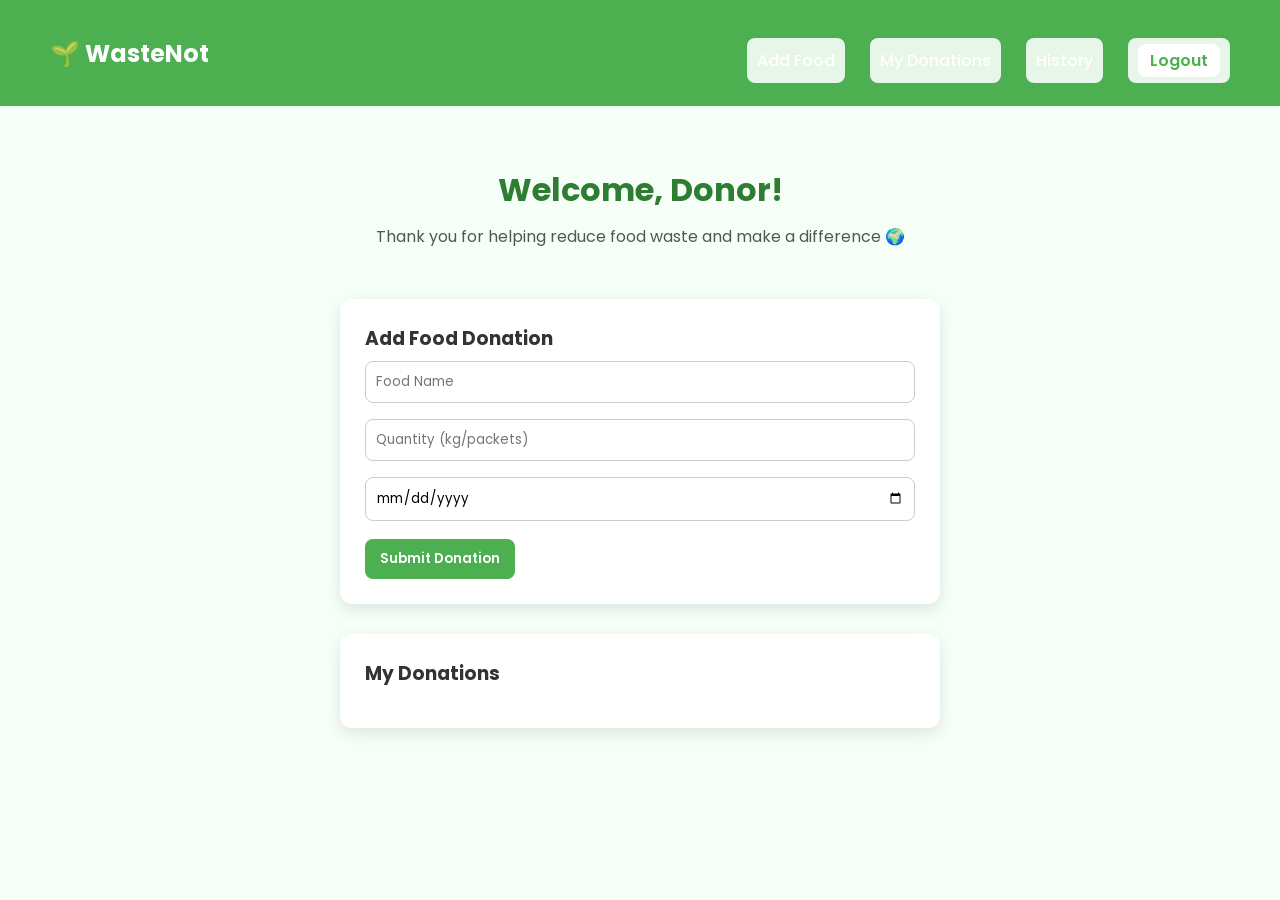
<file: donor_home.html>
<!DOCTYPE html>
<html lang="en">
<head>
  <meta charset="UTF-8" />
  <meta name="viewport" content="width=device-width, initial-scale=1.0" />
  <title>Donor Dashboard | WasteNot</title>
  <link rel="stylesheet" href="dashboard.css" />
</head>
<body>
  <nav>
    <h1>🌱 WasteNot</h1>
    <ul>
      <li><a href="#">Add Food</a></li>
      <li><a href="#">My Donations</a></li>
      <li><a href="#">History</a></li>
      <li><a href="index.html" class="logout">Logout</a></li>
    </ul>
  </nav>

  <section class="hero">
    <h2>Welcome, Donor!</h2>
    <p>Thank you for helping reduce food waste and make a difference 🌍</p>
  </section>

  <section class="form-section">
    <h3>Add Food Donation</h3>
    <form id="addFoodForm">
      <input type="text" id="foodName" placeholder="Food Name" required />
      <input type="number" id="quantity" placeholder="Quantity (kg/packets)" required />
      <input type="date" id="expiry" required />
      <button type="submit">Submit Donation</button>
    </form>
  </section>

  <section class="list-section">
    <h3>My Donations</h3>
    <ul id="donationList"></ul>
  </section>

  <script>
    const form = document.getElementById("addFoodForm");
    const donationList = document.getElementById("donationList");

    form.addEventListener("submit", (e) => {
      e.preventDefault();
      const food = document.getElementById("foodName").value;
      const qty = document.getElementById("quantity").value;
      const exp = document.getElementById("expiry").value;

      const li = document.createElement("li");
      li.innerHTML = `<strong>${food}</strong> - ${qty} units (Expires: ${exp})`;
      donationList.appendChild(li);
      form.reset();
    });
  </script>
</body>
</html>
</file>
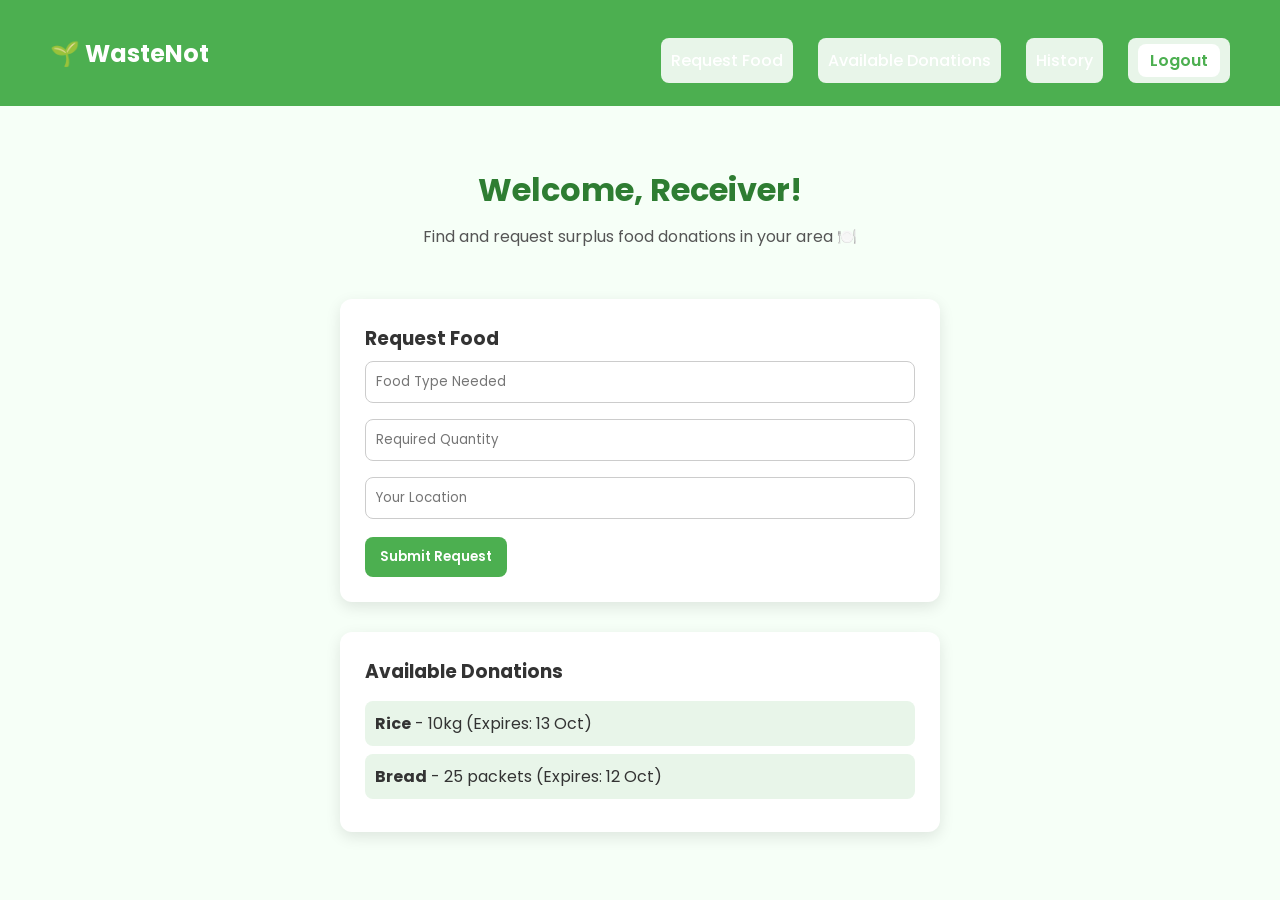
<file: receiver_home.html>
<!DOCTYPE html>
<html lang="en">
<head>
  <meta charset="UTF-8" />
  <meta name="viewport" content="width=device-width, initial-scale=1.0" />
  <title>Receiver Dashboard | WasteNot</title>
  <link rel="stylesheet" href="dashboard.css" />
</head>
<body>
  <nav>
    <h1>🌱 WasteNot</h1>
    <ul>
      <li><a href="#">Request Food</a></li>
      <li><a href="#">Available Donations</a></li>
      <li><a href="#">History</a></li>
      <li><a href="index.html" class="logout">Logout</a></li>
    </ul>
  </nav>

  <section class="hero">
    <h2>Welcome, Receiver!</h2>
    <p>Find and request surplus food donations in your area 🍽️</p>
  </section>

  <section class="form-section">
    <h3>Request Food</h3>
    <form id="requestForm">
      <input type="text" id="foodType" placeholder="Food Type Needed" required />
      <input type="number" id="quantityReq" placeholder="Required Quantity" required />
      <input type="text" id="location" placeholder="Your Location" required />
      <button type="submit">Submit Request</button>
    </form>
  </section>

  <section class="list-section">
    <h3>Available Donations</h3>
    <ul id="availableList">
      <li><strong>Rice</strong> - 10kg (Expires: 13 Oct)</li>
      <li><strong>Bread</strong> - 25 packets (Expires: 12 Oct)</li>
    </ul>
  </section>

  <script>
    const requestForm = document.getElementById("requestForm");
    requestForm.addEventListener("submit", (e) => {
      e.preventDefault();
      const food = document.getElementById("foodType").value;
      const qty = document.getElementById("quantityReq").value;
      const loc = document.getElementById("location").value;
      alert(`Request submitted for ${qty} units of ${food} at ${loc}!`);
      requestForm.reset();
    });
  </script>
</body>
</html>
</file>
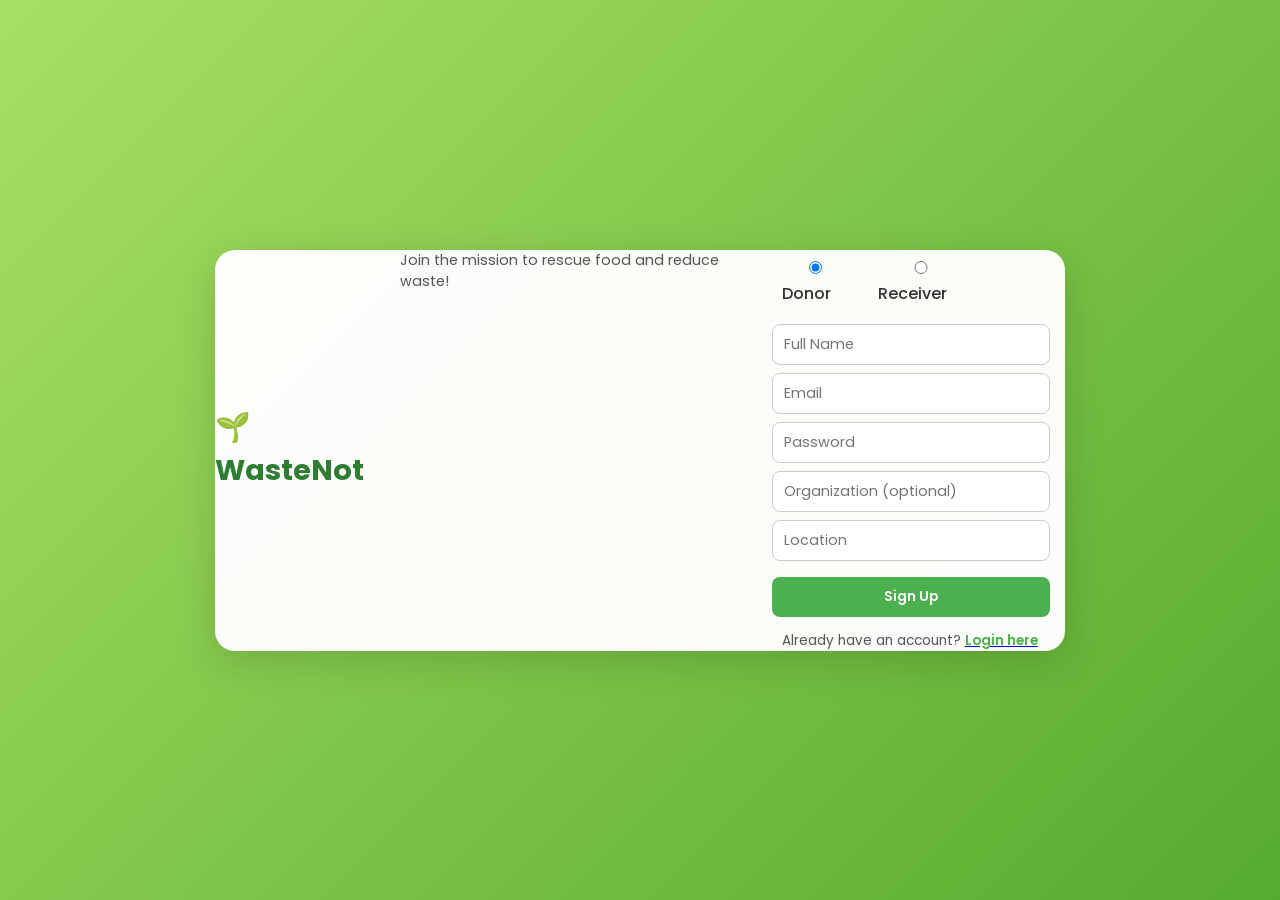
<file: sign-up.html>
<!DOCTYPE html>
<html lang="en">
<head>
  <meta charset="UTF-8" />
  <meta name="viewport" content="width=device-width, initial-scale=1.0" />
  <title>Signup | WasteNot</title>
  <link rel="stylesheet" href="style.css" />
</head>
<body>
  <div class="container">
    <h3 class="logo">🌱 WasteNot</h3>
    <p class="tagline">Join the mission to rescue food and reduce waste!</p>

    <form id="signupForm" class="form active" method="POST" action="/signup">
      <div class="role-select">
        <label><input type="radio" name="role" value="donor" checked> Donor</label>
        <label><input type="radio" name="role" value="receiver"> Receiver</label>
      </div>

      <input type="text" name="name" placeholder="Full Name" required />
      <input type="email" name="email" placeholder="Email" required />
      <input type="password" name="password" placeholder="Password" required />
      <input type="text" name="organization" placeholder="Organization (optional)" />
      <input type="text" name="location" placeholder="Location" required />

      <button type="submit">Sign Up</button>

      <p class="switch-text">
        Already have an account? <a href="index.html"><span>Login here</span></a>
      </p>
    </form>
  </div>

  <script>
    const signupForm = document.getElementById("signupForm");

    signupForm.addEventListener("submit", async (e) => {
      e.preventDefault();
      const formData = new FormData(signupForm);
      const data = Object.fromEntries(formData.entries());

      const res = await fetch("/signup", {
        method: "POST",
        headers: { "Content-Type": "application/json" },
        body: JSON.stringify(data)
      });

      const result = await res.json();

      if (result.success) {
        alert("Signup successful!");
        if (data.role === "donor") {
          window.location.href = "donor_dashboard.html";
        } else {
          window.location.href = "receiver_dashboard.html";
        }
      } else {
        alert(result.message || "Signup failed. Try again.");
      }
    });
  </script>
</body>
</html>
</file>
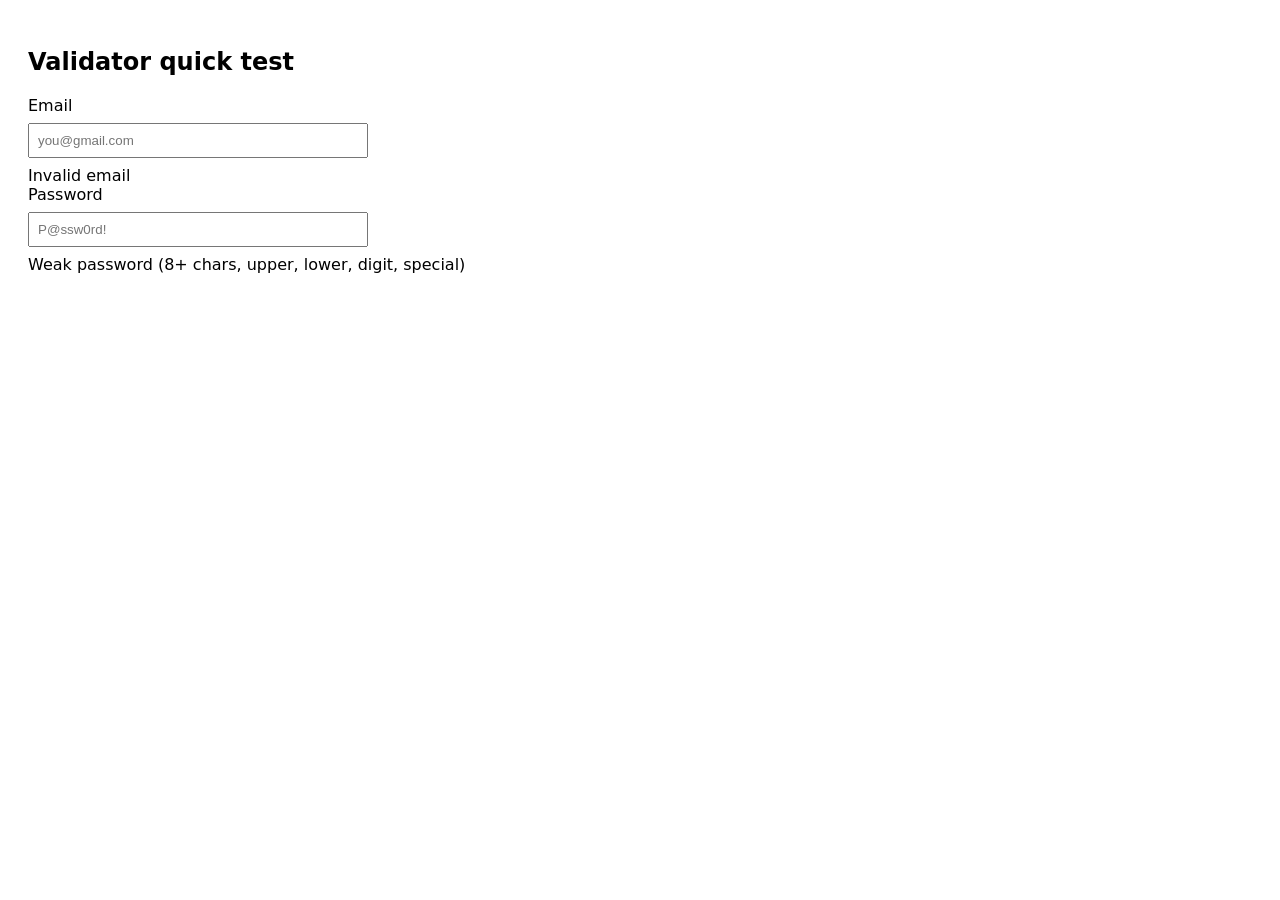
<file: test_validation.html>
<!doctype html>
<html>
  <head>
    <meta charset="utf-8" />
    <meta name="viewport" content="width=device-width, initial-scale=1.0" />
    <title>Validator Test</title>
    <style>body{font-family:system-ui,Arial;padding:20px}input{display:block;margin:8px 0;padding:8px;width:320px}</style>
  </head>
  <body>
    <h2>Validator quick test</h2>
    <label>Email</label>
    <input id="tEmail" placeholder="you@gmail.com">
    <div id="tEmailRes"></div>
    <label>Password</label>
    <input id="tPwd" type="password" placeholder="P@ssw0rd!">
    <div id="tPwdRes"></div>

    <script type="module">
      import { isValidEmailFormat, isGmailAddress, isStrongPassword } from './validators.js'
      const e = document.getElementById('tEmail')
      const p = document.getElementById('tPwd')
      const er = document.getElementById('tEmailRes')
      const pr = document.getElementById('tPwdRes')
      function update(){
        const val = e.value
        er.textContent = isValidEmailFormat(val) ? (isGmailAddress(val) ? 'Valid Gmail' : 'Valid non-Gmail') : 'Invalid email'
        pr.textContent = isStrongPassword(p.value) ? 'Strong password' : 'Weak password (8+ chars, upper, lower, digit, special)'
      }
      e.addEventListener('input', update)
      p.addEventListener('input', update)
      update()
    </script>
  </body>
</html>
</file>
<file: dashboard.css>
@import url('https://fonts.googleapis.com/css2?family=Poppins:wght@300;500;700&display=swap');

* {
  margin: 0;
  padding: 0;
  box-sizing: border-box;
  font-family: 'Poppins', sans-serif;
}

body {
  background: #f6fff7;
  color: #333;
}

nav {
  display: flex;
  justify-content: space-between;
  align-items: center;
  padding: 15px 50px;
  background: #4caf50;
  color: white;
}

nav ul {
  display: flex;
  gap: 25px;
  list-style: none;
}

nav a {
  color: white;
  text-decoration: none;
  font-weight: 500;
}

nav a.logout {
  background: white;
  color: #4caf50;
  padding: 5px 12px;
  border-radius: 8px;
  font-weight: 600;
}

.hero {
  text-align: center;
  padding: 60px 20px 20px;
}

.hero h2 {
  color: #2e7d32;
  font-size: 2rem;
}

.hero p {
  color: #555;
  margin-top: 10px;
}

.form-section,
.list-section {
  width: 90%;
  max-width: 600px;
  margin: 30px auto;
  background: white;
  padding: 25px;
  border-radius: 12px;
  box-shadow: 0 5px 15px rgba(0, 0, 0, 0.1);
}

form input {
  width: 100%;
  margin: 8px 0;
  padding: 10px;
  border: 1px solid #ccc;
  border-radius: 8px;
}

form button {
  background: #4caf50;
  color: white;
  border: none;
  padding: 10px 15px;
  border-radius: 8px;
  cursor: pointer;
  font-weight: 600;
  margin-top: 10px;
}

form button:hover {
  background: #388e3c;
}

ul {
  list-style: none;
  margin-top: 15px;
}

ul li {
  background: #e8f5e9;
  margin: 8px 0;
  padding: 10px;
  border-radius: 8px;
}
</file>
<file: style.css>
@import url('https://fonts.googleapis.com/css2?family=Poppins:wght@300;500;700&display=swap');

* {
  margin: 0;
  padding: 0;
  box-sizing: border-box;
  font-family: 'Poppins', sans-serif;
}

/* -------- Body Styling -------- */
body {
  background: linear-gradient(135deg, #a8e063, #56ab2f);
  color: #333;
  min-height: 100vh;
  display: flex;
  justify-content: center;
  align-items: center;
  position: relative;
  overflow: hidden;
}

/* Background Image Overlay */
.hero-bg {
  position: absolute;
  inset: 0;
  background: url('https://images.unsplash.com/photo-1615486364008-9b4d7b30f450?auto=format&fit=crop&w=1600&q=80') center/cover no-repeat;
  opacity: 0.15;
  z-index: 0;
}

/* -------- Main Container -------- */
.container {
  display: flex;
  justify-content: center;
  align-items: stretch;
  background: rgba(255, 255, 255, 0.97);
  width: 850px;
  max-width: 95%;
  border-radius: 20px;
  overflow: hidden;
  box-shadow: 0 10px 40px rgba(0, 0, 0, 0.15);
  z-index: 1;
}

/* -------- Left Form Section -------- */
.form-container {
  width: 50%;
  padding: 25px 30px 40px;
  display: flex;
  flex-direction: column;
  justify-content: flex-start;
  align-items: flex-start;
  text-align: left;
  position: relative;
  gap: 8px;
}

.form-container > * {
  width: 100%;
  max-width: 340px;
  margin-left: 10px; /* slight left alignment */
}

.logo {
  display: flex;
  align-items: center;
  gap: 6px;
  font-size: 1.8rem;
  font-weight: 700;
  color: #2e7d32;
  margin-bottom: 2px;
}

.tagline {
  font-size: 0.9rem;
  color: #555;
  margin-bottom: 8px;
}

/* small green divider line */
.brand-divider {
  width: 50px;
  height: 3px;
  background: #4caf50;
  border-radius: 2px;
  margin: 0 0 12px 10px;
}

/* -------- Toggle Buttons -------- */
.toggle-buttons {
  display: flex;
  justify-content: flex-start;
  gap: 10px;
  margin: 5px 0 10px 10px;
}

.toggle-buttons button {
  flex: 1;
  padding: 8px 10px;
  border: none;
  cursor: pointer;
  background: #eee;
  font-weight: 600;
  border-radius: 8px 8px 0 0;
  transition: 0.3s;
}

.toggle-buttons button.active {
  background: #4caf50;
  color: #fff;
}

/* -------- Role Select -------- */
.role-select {
  display: flex;
  justify-content: flex-start;
  gap: 25px;
  margin: 6px 0 10px 10px;
  font-weight: 500;
  color: #333;
}

.role-select input {
  margin-right: 5px;
}

/* -------- Form Styles -------- */
.form {
  display: none;
  flex-direction: column;
  align-items: flex-start;
  gap: 8px;
  margin-left: 10px;
}

.form.active {
  display: flex;
}

.form input {
  width: 95%;
  padding: 9px 11px;
  border: 1px solid #ccc;
  border-radius: 8px;
  outline: none;
  font-size: 0.9rem;
  transition: 0.2s;
}

.form input:focus {
  border-color: #4caf50;
  box-shadow: 0 0 5px rgba(76, 175, 80, 0.3);
}

.form button {
  width: 95%;
  margin-top: 8px;
  background: #4caf50;
  color: white;
  border: none;
  padding: 10px;
  border-radius: 8px;
  cursor: pointer;
  font-weight: 600;
  transition: background 0.3s, transform 0.2s;
}

.form button:hover {
  background: #388e3c;
  transform: translateY(-1px);
}

.switch-text {
  margin-top: 6px;
  font-size: 0.85rem;
  color: #555;
  margin-left: 10px;
}

.switch-text span {
  color: #4caf50;
  cursor: pointer;
  font-weight: 600;
}

/* -------- Right Info Section -------- */
.info-side {
  width: 50%;
  background: linear-gradient(135deg, #4caf50, #2e7d32);
  color: white;
  position: relative;
  display: flex;
  align-items: center;
  justify-content: center;
  padding: 35px 25px;
}

.info-side .overlay {
  position: absolute;
  inset: 0;
  background: rgba(0, 0, 0, 0.25);
  border-radius: 0 20px 20px 0;
}

.info-content {
  position: relative;
  z-index: 2;
  text-align: center;
  max-width: 85%;
}

.info-content h2 {
  font-size: 1.6rem;
  margin-bottom: 8px;
}

.info-content p {
  font-size: 0.95rem;
  margin-bottom: 12px;
  line-height: 1.4;
}

.info-content li {
  margin: 5px 0;
  font-weight: 500;
}

/* -------- Footer -------- */
footer {
  position: absolute;
  bottom: 12px;
  color: #fff;
  font-size: 0.8rem;
  z-index: 1;
}

footer span {
  font-weight: 600;
  color: #1b5e20;
}

/* -------- Responsive Design -------- */
@media (max-width: 768px) {
  .container {
    flex-direction: column;
    width: 95%;
    height: auto;
  }

  .form-container,
  .info-side {
    width: 100%;
    padding: 25px 20px;
    align-items: center;
  }

  .form-container > * {
    margin-left: 0;
    text-align: center;
  }

  .form input,
  .form button {
    width: 100%;
  }

  .info-side {
    border-radius: 0 0 20px 20px;
  }

  .info-content h2 {
    font-size: 1.4rem;
  }

  .info-content p {
    font-size: 0.85rem;
  }
}
</file>
